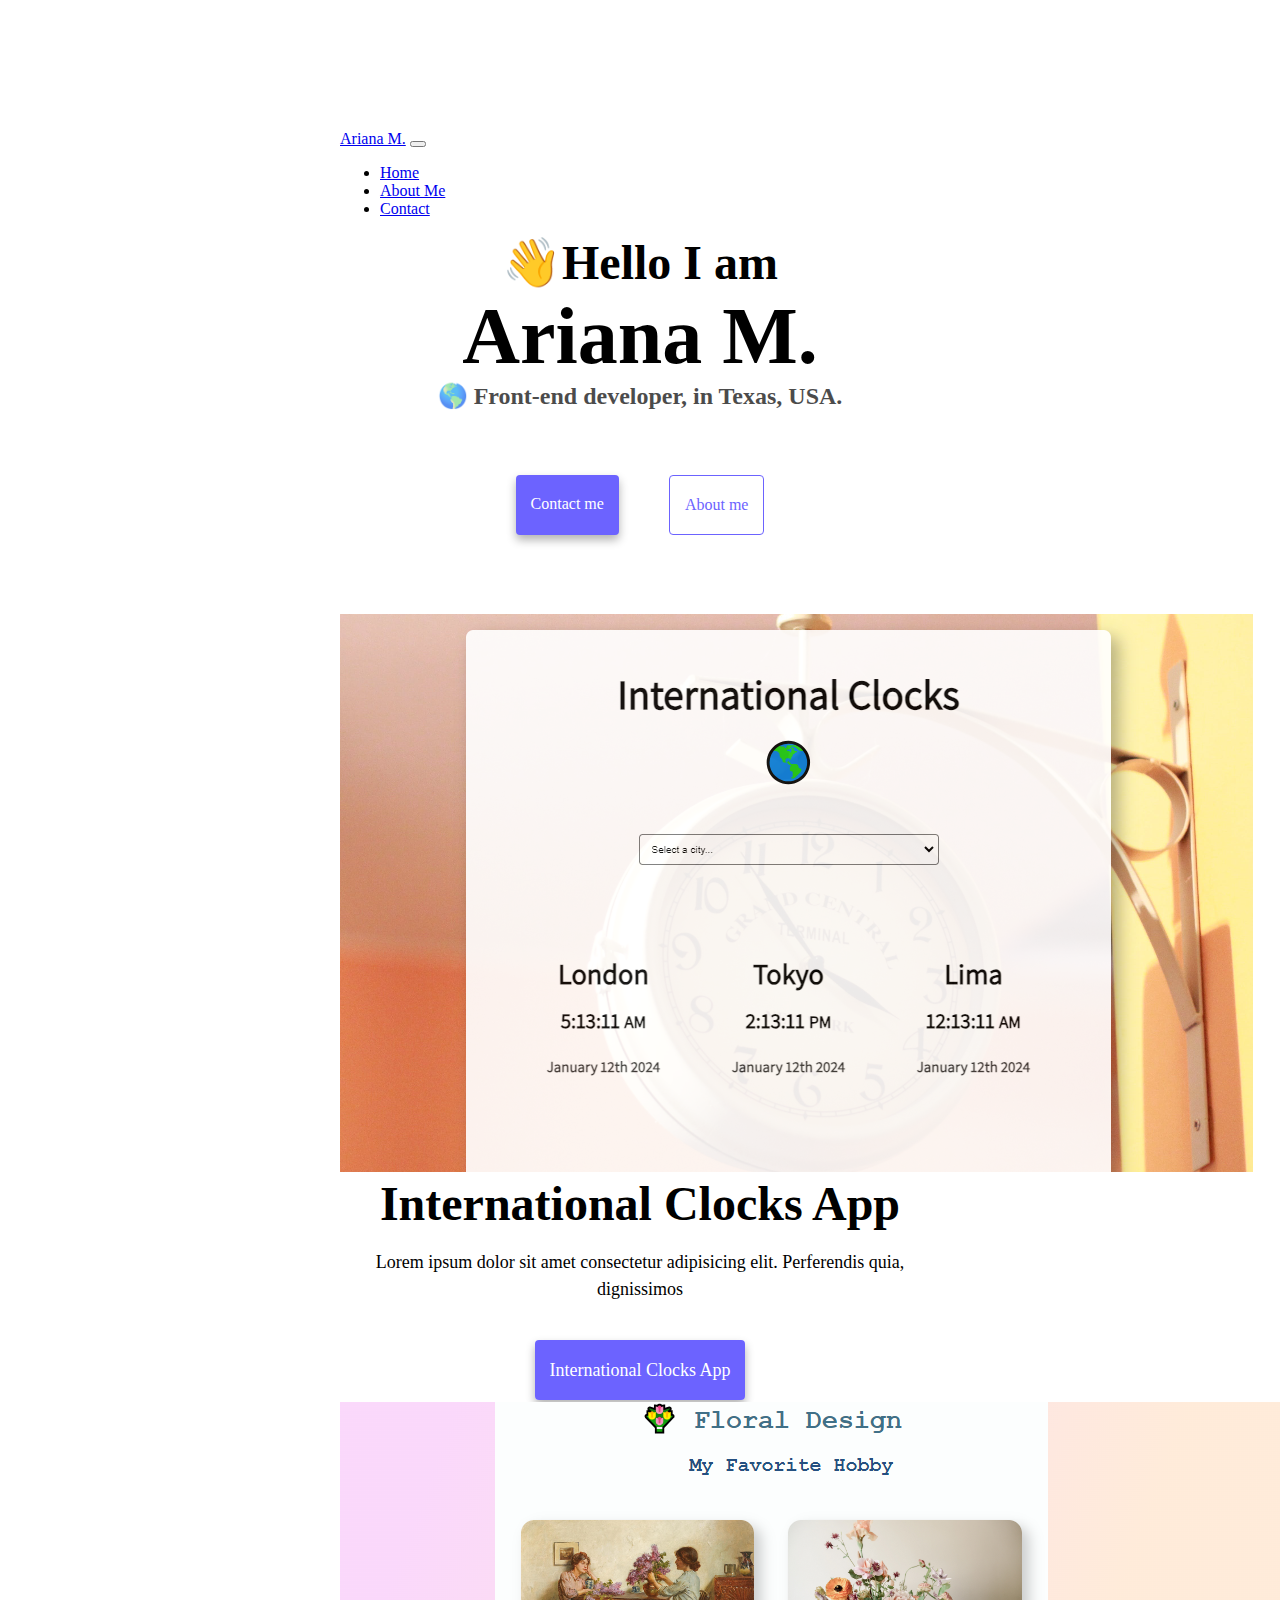
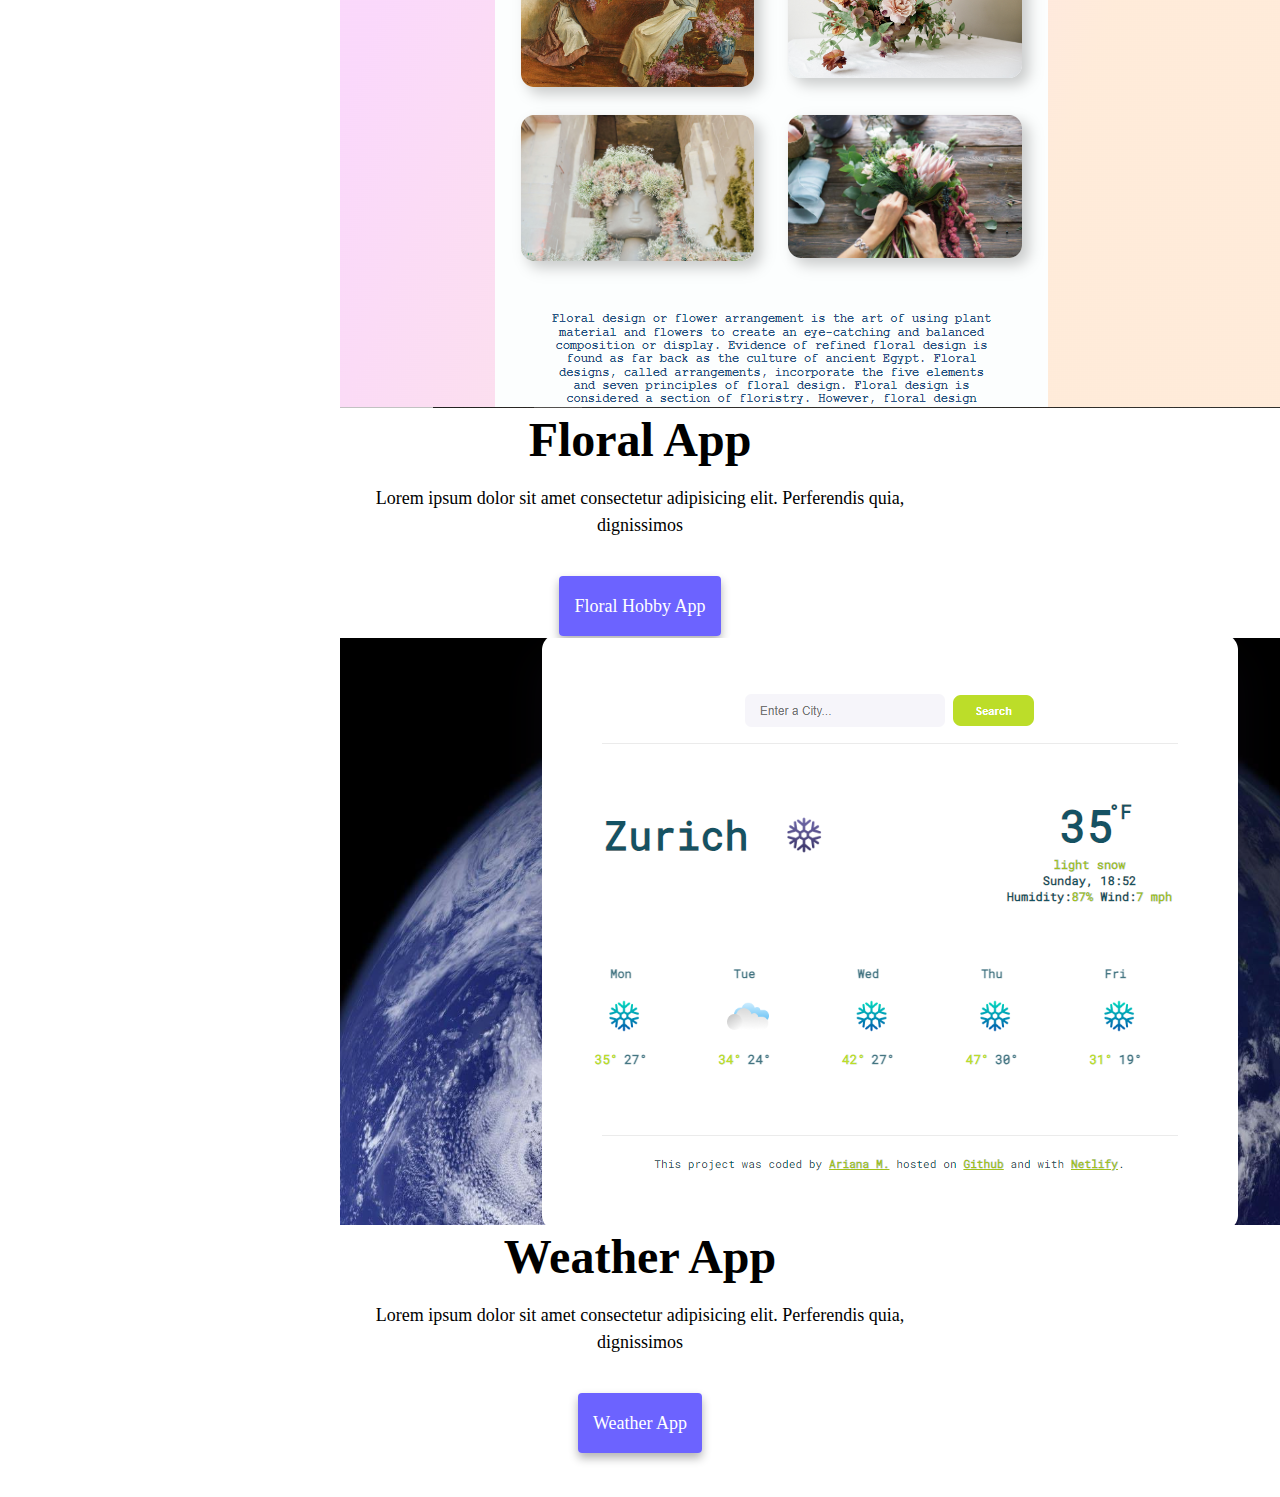
<file: index.html>
<!DOCTYPE html>
<html lang="en">
  <head>
    <meta charset="UTF-8" />
    <meta http-equiv="X-UA-Compatible" content="IE=edge" />

    <meta name="viewport" content="width=device-width, initial-scale=1.0" />
    <link href="https://cdn.jsdelivr.net/npm/bootstrap@5.3.2/dist/css/bootstrap.min.css" rel="stylesheet" integrity="sha384-T3c6CoIi6uLrA9TneNEoa7RxnatzjcDSCmG1MXxSR1GAsXEV/Dwwykc2MPK8M2HN" crossorigin="anonymous">
    <title>Front-End Developer in Texas- Ariana M.</title>
    <script src="https://cdn.jsdelivr.net/npm/bootstrap@5.3.2/dist/js/bootstrap.bundle.min.js" integrity="sha384-C6RzsynM9kWDrMNeT87bh95OGNyZPhcTNXj1NW7RuBCsyN/o0jlpcV8Qyq46cDfL" crossorigin="anonymous"></script>
    <link rel="stylesheet" href="style.css" />
  </head>
  <body>
    
      <nav class="navbar navbar-expand-lg navbar-light bg-light fixed-top ">
<div class="container"> 
    <a class="navbar-brand" href="index.html">Ariana M.</a>
  <button
          class="navbar-toggler"
          type="button"
          data-bs-toggle="collapse"
          data-bs-target="#navbarNav"
          aria-controls="navbarNav"
          aria-expanded="false"
          aria-label="Toggle navigation"
        >
          <span class="navbar-toggler-icon"></span>
        </button>
        <div class="collapse navbar-collapse" id="navbarNav">
          <ul class="navbar-nav">
            <li class="nav-item">
              <a class="nav-link" aria-current="page" href="index.html">Home</a>
            </li>
            <li class="nav-item">
              <a class="nav-link"  href="about.html" >About Me</a>
            </li>
            <li class="nav-item">
              <a class="nav-link" href="about.html#contact">Contact</a>
            </li>
          </ul>
        </div>
      </div>
    </nav>
  </nav>
    <h2>👋Hello I am</h2>
    <h1>Ariana M.</h1>
    <h3>🌎 Front-end developer, in Texas, USA.</h3>
    <div class="navigation-links">
      <a href="about.html#contact" class="primary-link" title="contact-information">Contact me</a>
      <a href="about.html" class="secondary-link" title="about-page">About me</a>
    </div>
    <br/>
    <br/>
    <br/>
    <div class="container">
      <div class="row mt-20">
        <div class="col-md-6">
          <img src="international-clocks.png" class="img-fluid rounded d-none d-sm-block" alt="World Clocks"/>
        </div>
        <div class="col-md-6">
          <h2 class="mb-4">International Clocks App</h2>
        <p>
            Lorem ipsum dolor sit amet consectetur adipisicing elit. Perferendis
            quia, dignissimos 
               <br/>
            <br/>
            <br/>
          <a href="#" class="primary-link" title="International Clocks">International Clocks App</a>
          </p>
      
          </div>
      </div>
   <div class="row mt-5">
        <div class="col-md-6">
          <img src="floral.hobby.png" class="img-fluid rounded d-none d-sm-block" alt="Floral Hobby" />
        </div>
        <div class="col-md-6">
          <h2 class="mb-4">Floral App</h2>
        <p>
            Lorem ipsum dolor sit amet consectetur adipisicing elit. Perferendis
            quia, dignissimos 
            <br/>
               <br/>
            <br/>
          <a href="#" class="primary-link" title="Floral Hobby">Floral Hobby App</a>
          </p>
          </div></div>
          <div class="row mt-5">
        <div class="col-md-6">
          <img src="weather-app.png" class="img-fluid rounded d-none d-sm-block" alt="Weather App"/>
        </div>
        <div class="col-md-6">
          <h2 class="mb-4">Weather App</h2>
        <p>
            Lorem ipsum dolor sit amet consectetur adipisicing elit. Perferendis
            quia, dignissimos 
            <br/>
            <br/>
               <br/>
          <a href="#" class="primary-link" title="Weather App">Weather App</a>
          </p>
          </div></div>
  </body>
</html>
</file>
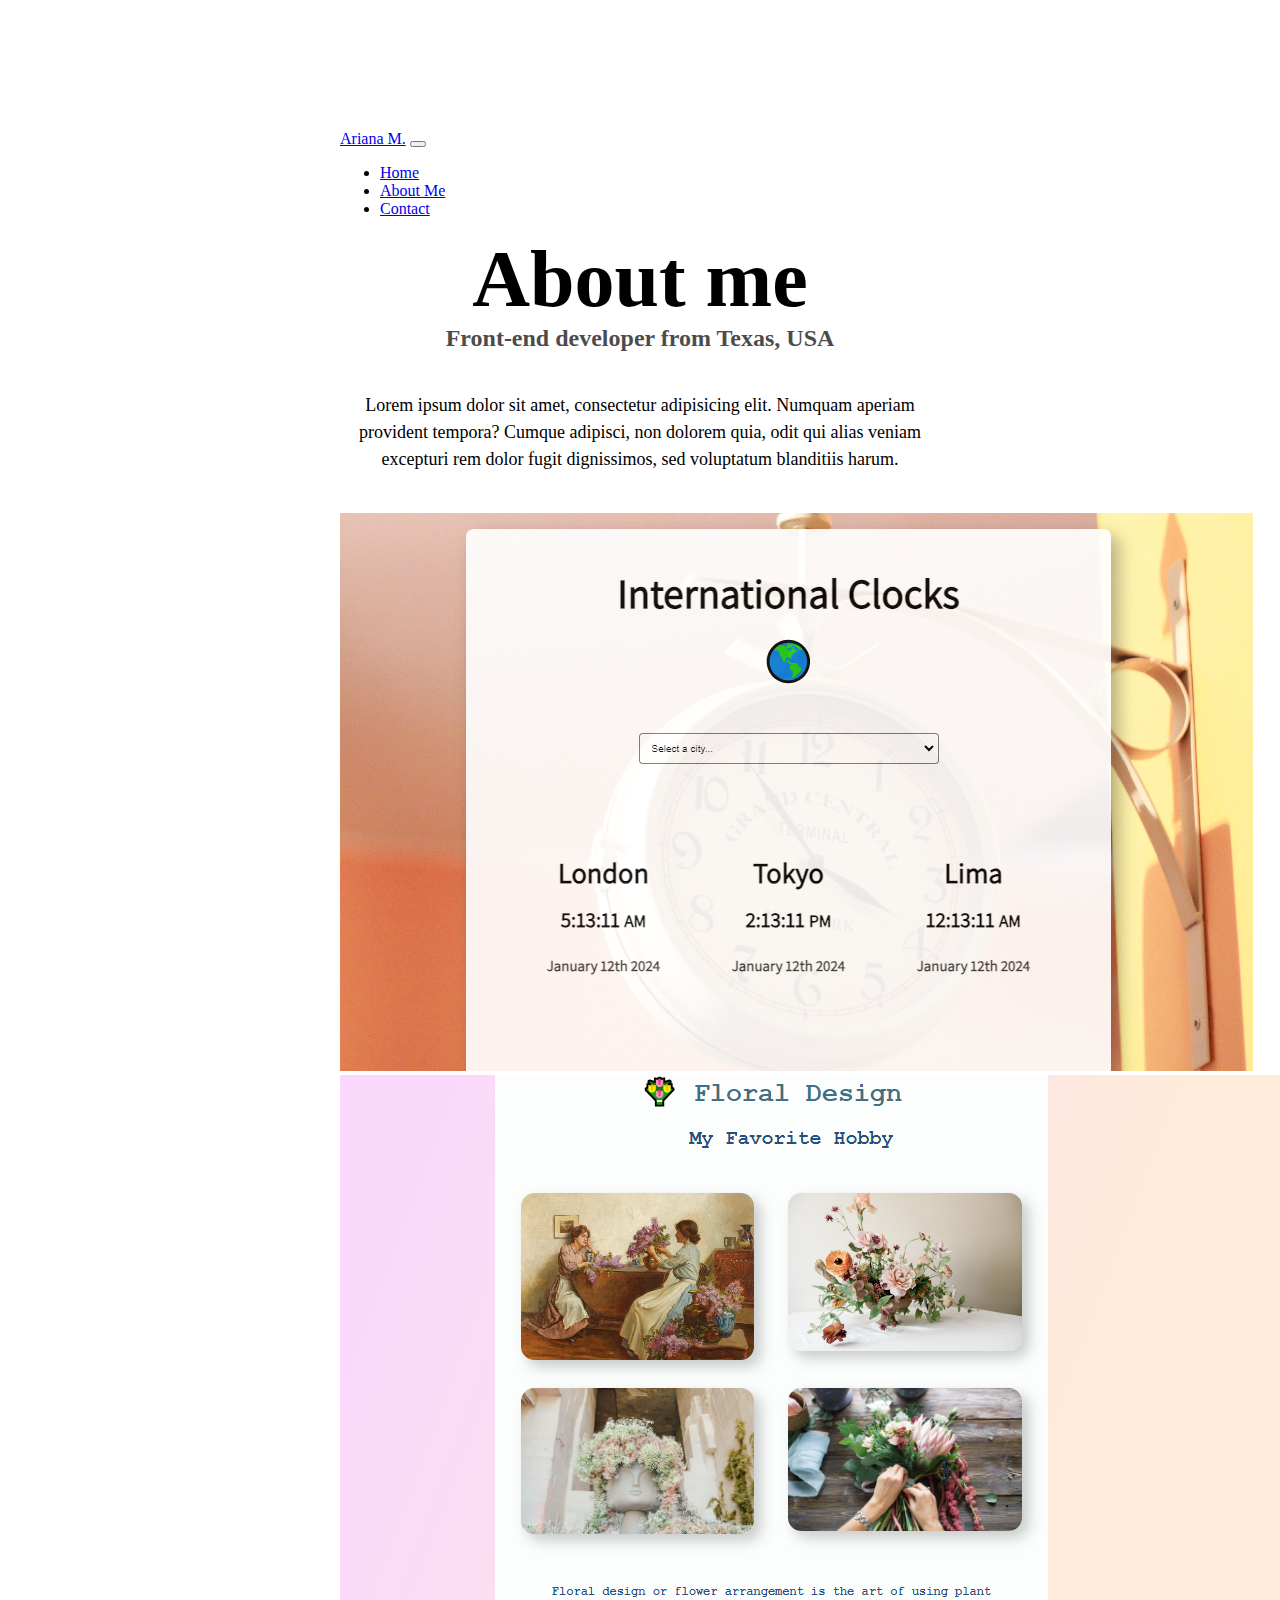
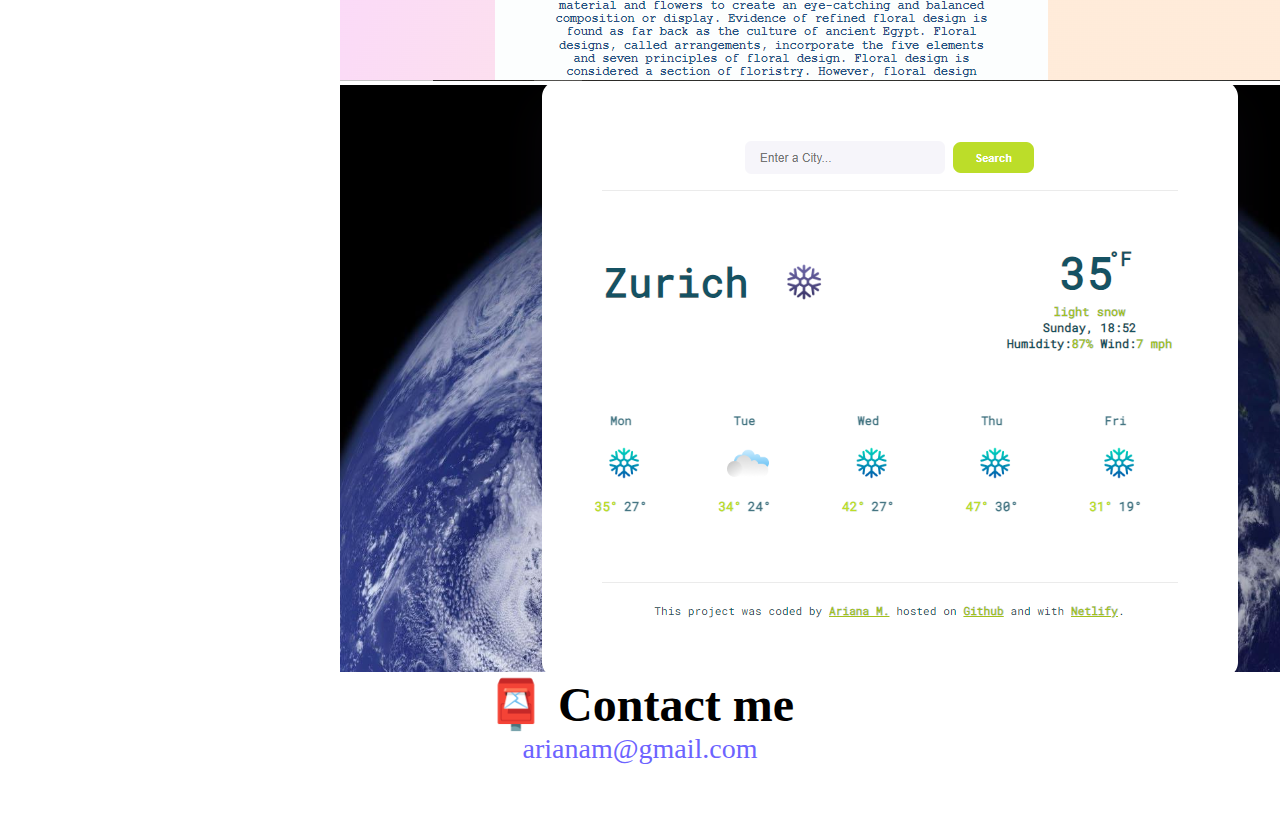
<file: about.html>
<!DOCTYPE html>
<html lang="en">
  <head>
    <meta charset="UTF-8" />
    <meta http-equiv="X-UA-Compatible" content="IE=edge" />
    <meta name="viewport" content="width=device-width, initial-scale=1.0" />
     <link href="https://cdn.jsdelivr.net/npm/bootstrap@5.3.2/dist/css/bootstrap.min.css" rel="stylesheet" integrity="sha384-T3c6CoIi6uLrA9TneNEoa7RxnatzjcDSCmG1MXxSR1GAsXEV/Dwwykc2MPK8M2HN" crossorigin="anonymous">
    <title>Ariana M.</title>
    <script src="https://cdn.jsdelivr.net/npm/bootstrap@5.3.2/dist/js/bootstrap.bundle.min.js" integrity="sha384-C6RzsynM9kWDrMNeT87bh95OGNyZPhcTNXj1NW7RuBCsyN/o0jlpcV8Qyq46cDfL" crossorigin="anonymous"></script>
    <link rel="stylesheet" href="style.css" />
    <title>About [Your name]</title>
  </head>
  <body>
       <nav class="navbar navbar-expand-lg navbar-light bg-light fixed-top ">
<div class="container"> 
    <a class="navbar-brand" href="index.html">Ariana M.</a>
  <button
          class="navbar-toggler"
          type="button"
          data-bs-toggle="collapse"
          data-bs-target="#navbarNav"
          aria-controls="navbarNav"
          aria-expanded="false"
          aria-label="Toggle navigation"
        >
          <span class="navbar-toggler-icon"></span>
        </button>
        <div class="collapse navbar-collapse" id="navbarNav">
          <ul class="navbar-nav">
            <li class="nav-item">
              <a class="nav-link" aria-current="page" href="index.html">Home</a>
            </li>
            <li class="nav-item">
              <a class="nav-link"  href="about.html" >About Me</a>
            </li>
            <li class="nav-item">
              <a class="nav-link" href="about.html#contact">Contact</a>
            </li>
          </ul>
        </div>
      </div>
    </nav>
  </nav>
    <h1>About me</h1>
    <h3>Front-end developer from Texas, USA</h3>
    <div class="about-paragraphs">
      <p>
        Lorem ipsum dolor sit amet, consectetur adipisicing elit. Numquam
        aperiam provident tempora? Cumque adipisci, non dolorem quia, odit qui
        alias veniam excepturi rem dolor fugit dignissimos, sed voluptatum
        blanditiis harum.
       </p>
    </div>
<div class="container">
  <div class="row">
    <div class="col-md-4 p-3">
      <img src="international-clocks.png" alt="World Clocks"
      class="img-fluid rounded shadow"/>
    </div>
  <div class="col-md-4 p-3">
    <img src="floral.hobby.png" alt="Floral Hobby"
    class="img-fluid rounded shadow"/></div>
  <div class="col-md-4 p-3">
    <img src="weather-app.png"alt="Weather App" 
    class="img-fluid rounded shadow"/></div>
  </div>
</div><div>
</body>
    <div id="contact">
      <h2 class="mt-5">📮 Contact me</h2>
      <a href="mailto:arianam@gmail.com" class="email-link">arianam@gmail.com</a>
    </div>
  </body>
</html>
</file>
<file: style.css>
:root {
  --primary-color: #6c63ff;
  --secondary-color: #f5f2fe;
  --box-shadow: 0 5px 10px rgba(0, 0, 0, 0.3);
}
body {
  margin: 60px auto;
  max-width: 600px;
  margin-top: 130px;
}
@media (max-width: 600) {
  h1,
  h2,
  h3 {
    text-align: center;
    margin: 0;
  }
}
h1,
h2,
h3 {
  text-align: center;
  margin: 0;
}

h1 {
  font-size: 80px;
}

h2 {
  font-size: 48px;
}

h3 {
  font-size: 24px;
  opacity: 0.7;
}

p {
  font-size: 18px;
  line-height: 1.5;
  text-align: center;
}

.navigation-links {
  display: flex;
  margin-top: 40px;
  justify-content: center;
}

.navigation-links a {
  margin: 25px;
}
.primary-link {
  background: var(--primary-color);
  box-shadow: var(--box-shadow);
  color: white;
  margin-bottom: 55px;
  border-radius: 4px;
  padding: 20px 15px;
  text-decoration: none;
}

.secondary-link {
  margin-bottom: 55px;
  border-radius: 4px;
  padding: 20px 15px;
  text-decoration: none;

  color: var(--primary-color);
  border: 1px solid var(--primary-color);
}

.homepage-link {
  color: var(--primary-color);
  text-align: center;
  display: block;
}

.about-paragraphs {
  display: flex;
  margin: 30px 0;
}

.about-paragraphs p {
  margin: 10px;
}

.email-link {
  display: flex;
  justify-content: center;
  color: var(--primary-color);
  font-size: 28px;
  text-decoration: none;
}

.email-link:hover {
  text-decoration: underline;
}
.primary-link {
  border-radius: 4px;
  padding: 20px 15px;
  text-decoration: none;

  background: var(--primary-color);
  box-shadow: var(--box-shadow);
  color: white;
}
</file>
